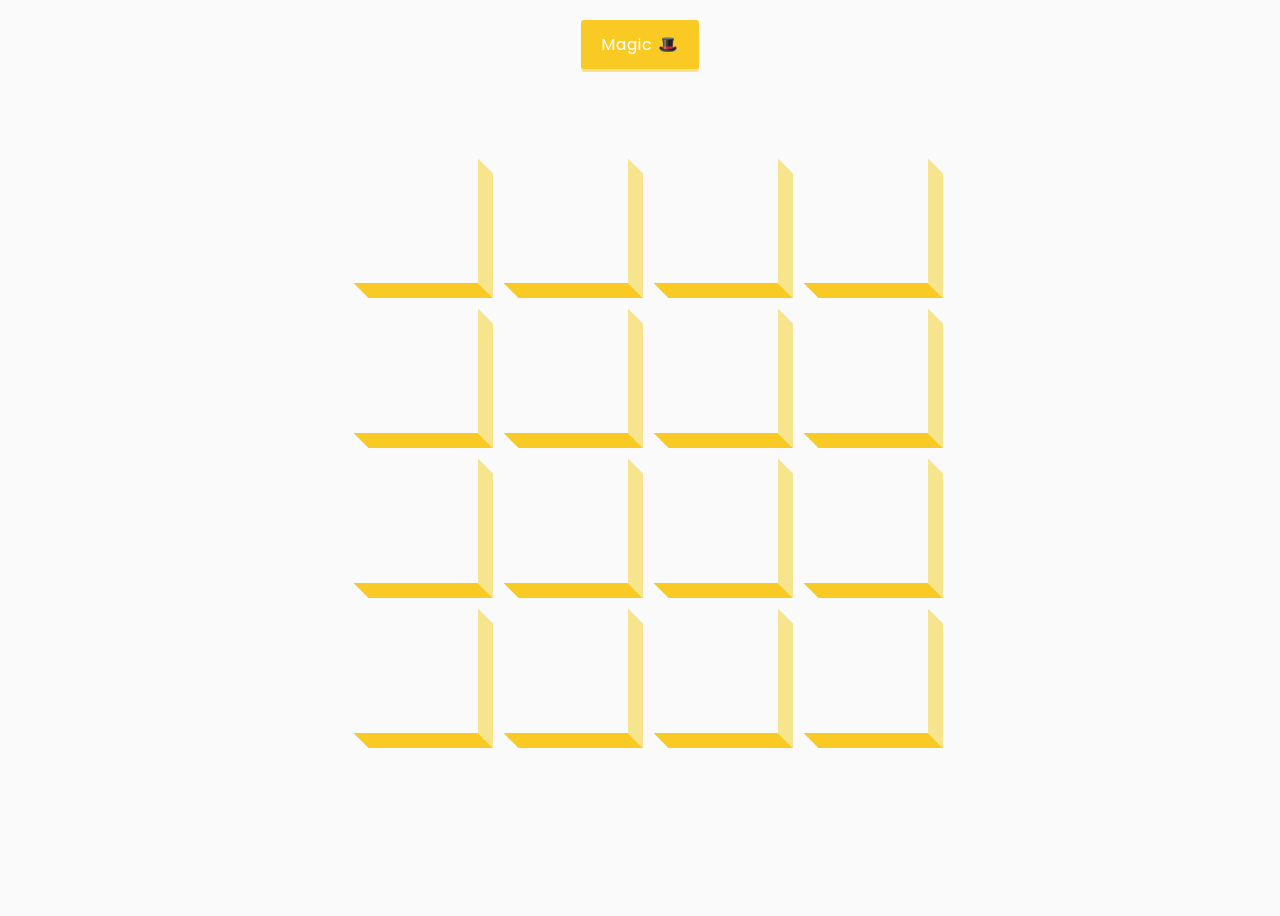
<file: 3D Boxes Background/index.html>
<!DOCTYPE html>
<html lang="en">
  <head>
    <meta charset="UTF-8" />
    <meta name="viewport" content="width=device-width, initial-scale=1.0" />
    <link
      rel="stylesheet"
      href="https://cdnjs.cloudflare.com/ajax/libs/font-awesome/5.14.0/css/all.min.css"
      integrity="sha512-1PKOgIY59xJ8Co8+NE6FZ+LOAZKjy+KY8iq0G4B3CyeY6wYHN3yt9PW0XpSriVlkMXe40PTKnXrLnZ9+fkDaog=="
      crossorigin="anonymous"
    />
    <link rel="stylesheet" href="style.css" />
    <title>3D Boxes Background</title>
  </head>
  <body>
    <button id="btn" class="magic">Magic 🎩</button>
    <div id="boxes" class="boxes big"></div>
    <script src="script.js"></script>
  </body>
</html>
</file>
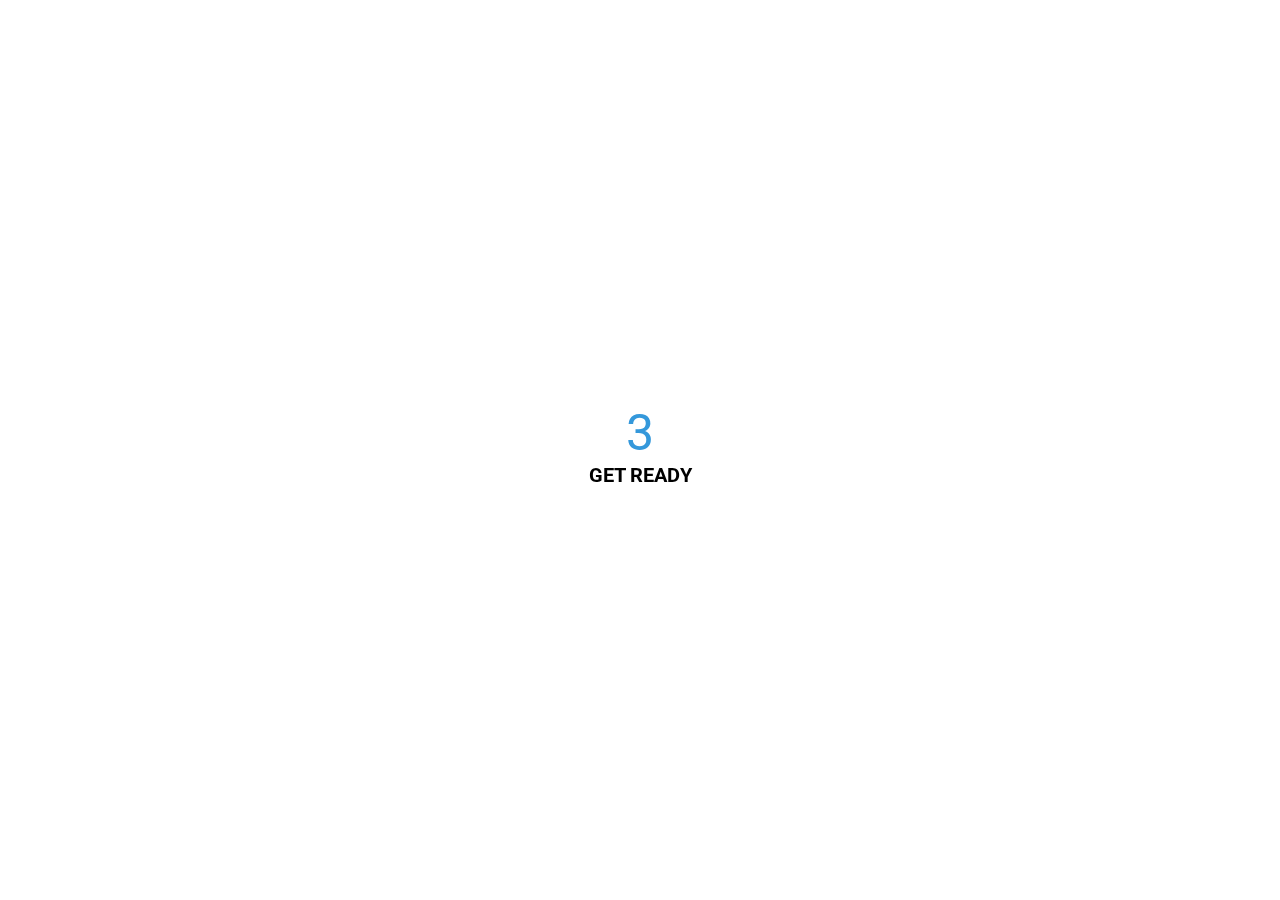
<file: Animated Countdown/index.html>
<!DOCTYPE html>
<html lang="en">
  <head>
    <meta charset="UTF-8" />
    <meta name="viewport" content="width=device-width, initial-scale=1.0" />
    <link rel="stylesheet" href="style.css" />
    <title>Animated Countdown</title>
  </head>
  <body>
    <div class="counter">
      <div class="nums">
        <span class="in">3</span>
        <span>2</span>
        <span>1</span>
        <span>0</span>
      </div>
      <h4>Get Ready</h4>
    </div>

    <div class="final">
      <h1>GO</h1>
      <button id="replay">
        <span>Replay</span>
      </button>
    </div>
    <script src="script.js"></script>
  </body>
</html>
</file>
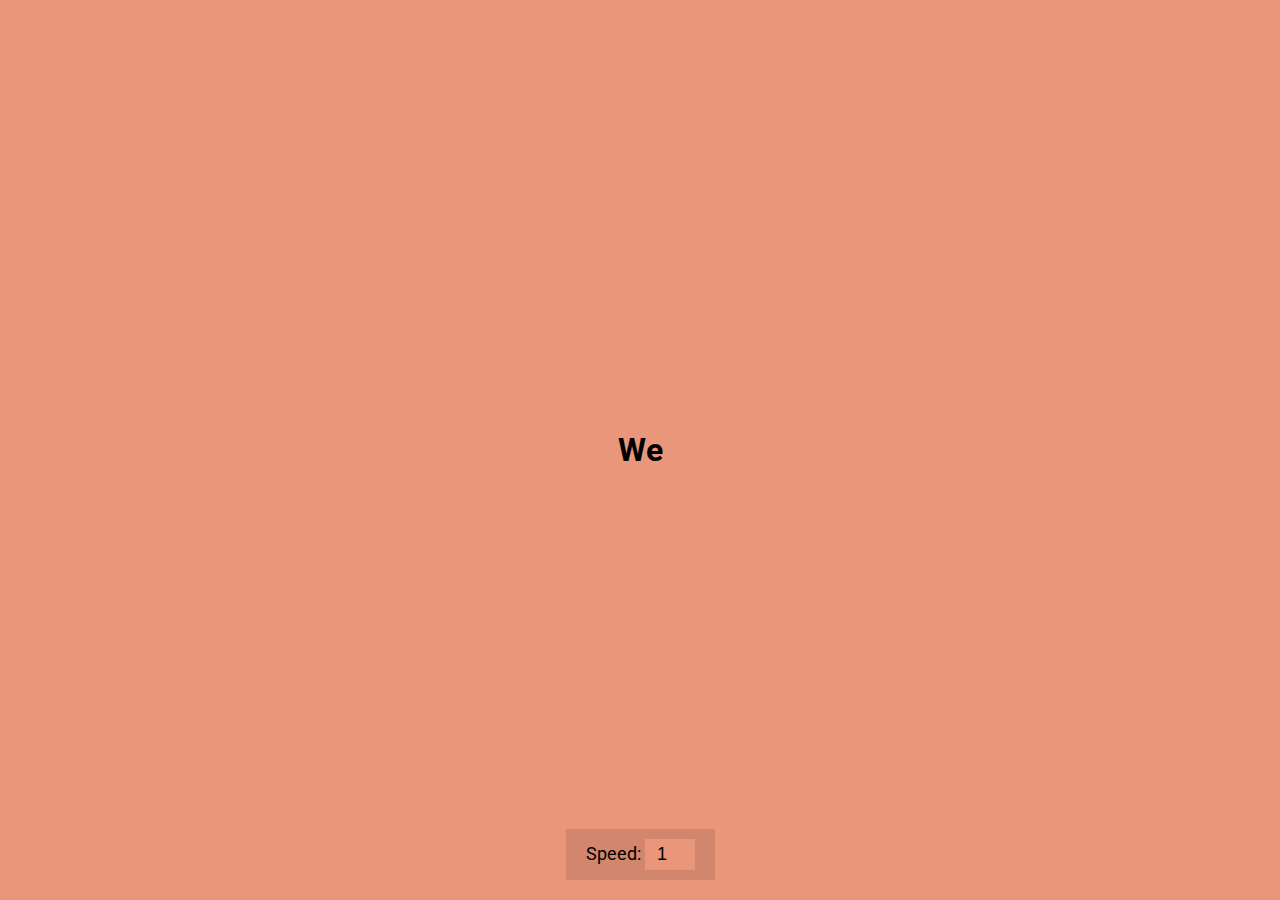
<file: Auto Text Effect/index.html>
<!DOCTYPE html>
<html lang="en">
  <head>
    <meta charset="UTF-8" />
    <meta name="viewport" content="width=device-width, initial-scale=1.0" />
    <link rel="stylesheet" href="style.css" />
    <title>Auto Text Effect</title>
  </head>
  <body>
    <h1 id="text">Starting...</h1>

    <div>
      <label for="speed">Speed:</label>
      <input type="number" name="speed" id="speed" value="1" min="1" max="10" step="1">
    </div>

    <script src="script.js"></script>
  </body>
</html>
</file>
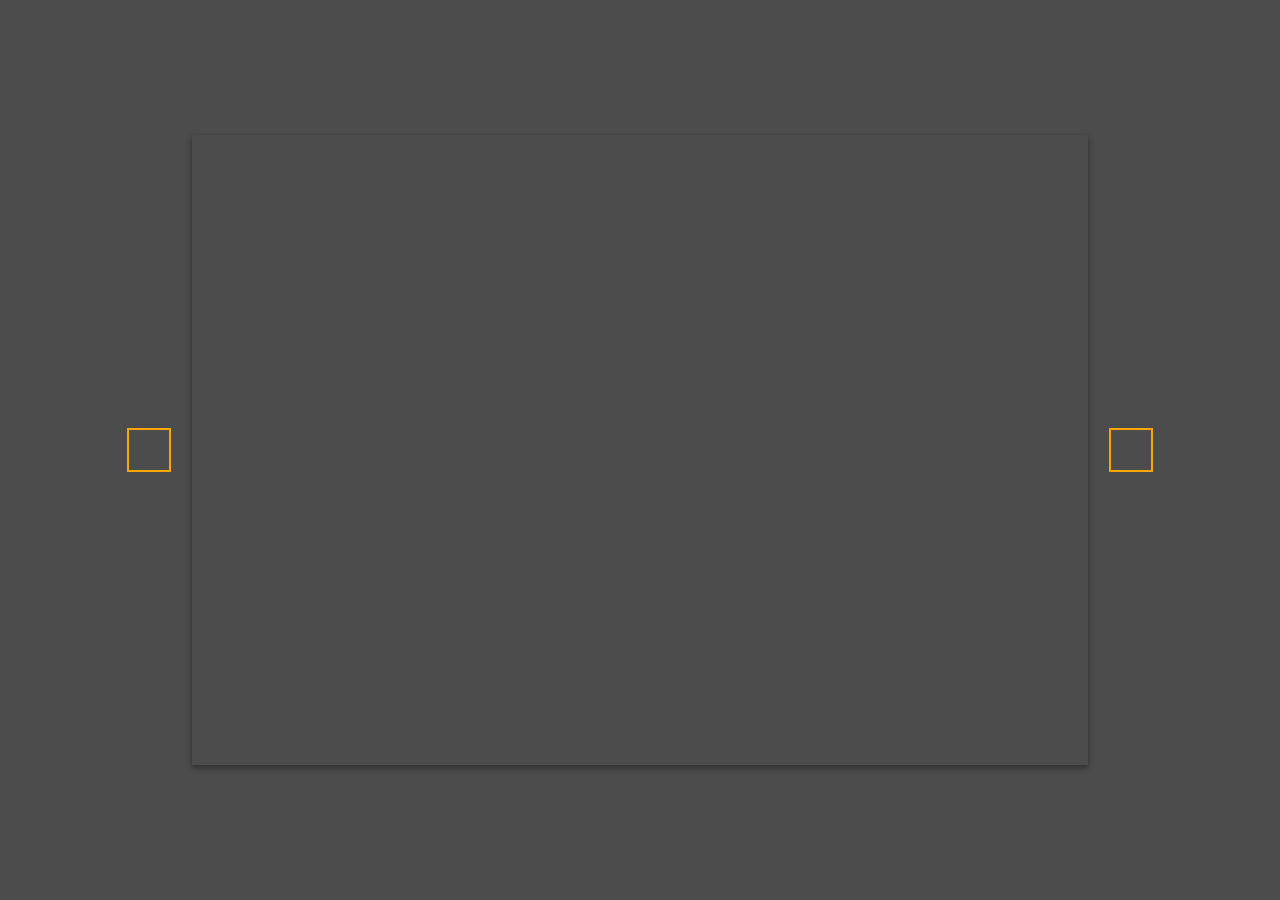
<file: Background Slider/index.html>
<!DOCTYPE html>
<html lang="en">
  <head>
    <meta charset="UTF-8" />
    <meta name="viewport" content="width=device-width, initial-scale=1.0" />
    <link
      rel="stylesheet"
      href="https://cdnjs.cloudflare.com/ajax/libs/font-awesome/5.14.0/css/all.min.css"
      integrity="sha512-1PKOgIY59xJ8Co8+NE6FZ+LOAZKjy+KY8iq0G4B3CyeY6wYHN3yt9PW0XpSriVlkMXe40PTKnXrLnZ9+fkDaog=="
      crossorigin="anonymous"
    />
    <link rel="stylesheet" href="style.css" />
    <title>Background Slider</title>
  </head>
  <body>
    <div class="slider-container">
      <div
        class="slide active"
        style="
          background-image: url('https://images.unsplash.com/photo-1549880338-65ddcdfd017b?ixlib=rb-1.2.1&ixid=eyJhcHBfaWQiOjEyMDd9&auto=format&fit=crop&w=2100&q=80');
        "
      ></div>
      <div
        class="slide"
        style="
          background-image: url('https://images.unsplash.com/photo-1511593358241-7eea1f3c84e5?ixlib=rb-1.2.1&ixid=eyJhcHBfaWQiOjEyMDd9&auto=format&fit=crop&w=1934&q=80');
        "
      ></div>

      <div
        class="slide"
        style="
          background-image: url('https://images.unsplash.com/photo-1495467033336-2effd8753d51?ixlib=rb-1.2.1&ixid=eyJhcHBfaWQiOjEyMDd9&auto=format&fit=crop&w=2100&q=80');
        "
      ></div>

      <div
        class="slide"
        style="
          background-image: url('https://images.unsplash.com/photo-1522735338363-cc7313be0ae0?ixlib=rb-1.2.1&ixid=eyJhcHBfaWQiOjEyMDd9&auto=format&fit=crop&w=2689&q=80');
        "
      ></div>

      <div
        class="slide"
        style="
          background-image: url('https://images.unsplash.com/photo-1559087867-ce4c91325525?ixlib=rb-1.2.1&ixid=eyJhcHBfaWQiOjEyMDd9&auto=format&fit=crop&w=2100&q=80');
        "
      ></div>

      <button class="arrow left-arrow" id="left">
        <i class="fas fa-arrow-left"></i>
      </button>

      <button class="arrow right-arrow" id="right">
        <i class="fas fa-arrow-right"></i>
      </button>
    </div>
    <script src="script.js"></script>
  </body>
</html>
</file>
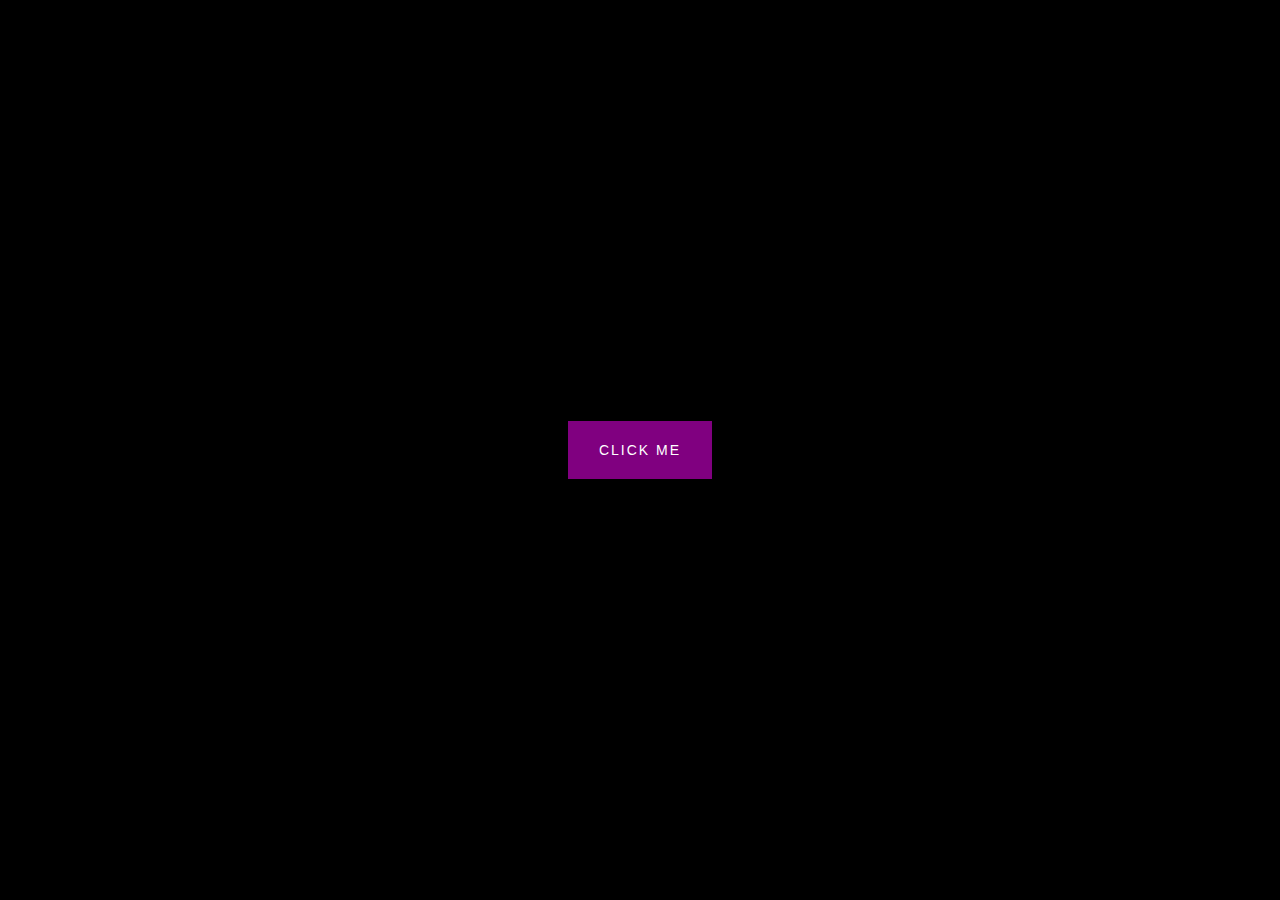
<file: Button Ripple Effect/index.html>
<!DOCTYPE html>
<html lang="en">
  <head>
    <meta charset="UTF-8" />
    <meta name="viewport" content="width=device-width, initial-scale=1.0" />
    <link rel="stylesheet" href="style.css" />
    <title>Button Ripple Effect</title>
  </head>
  <body>
    <button class="ripple">Click Me</button>
    <script src="script.js"></script>
  </body>
</html>
</file>
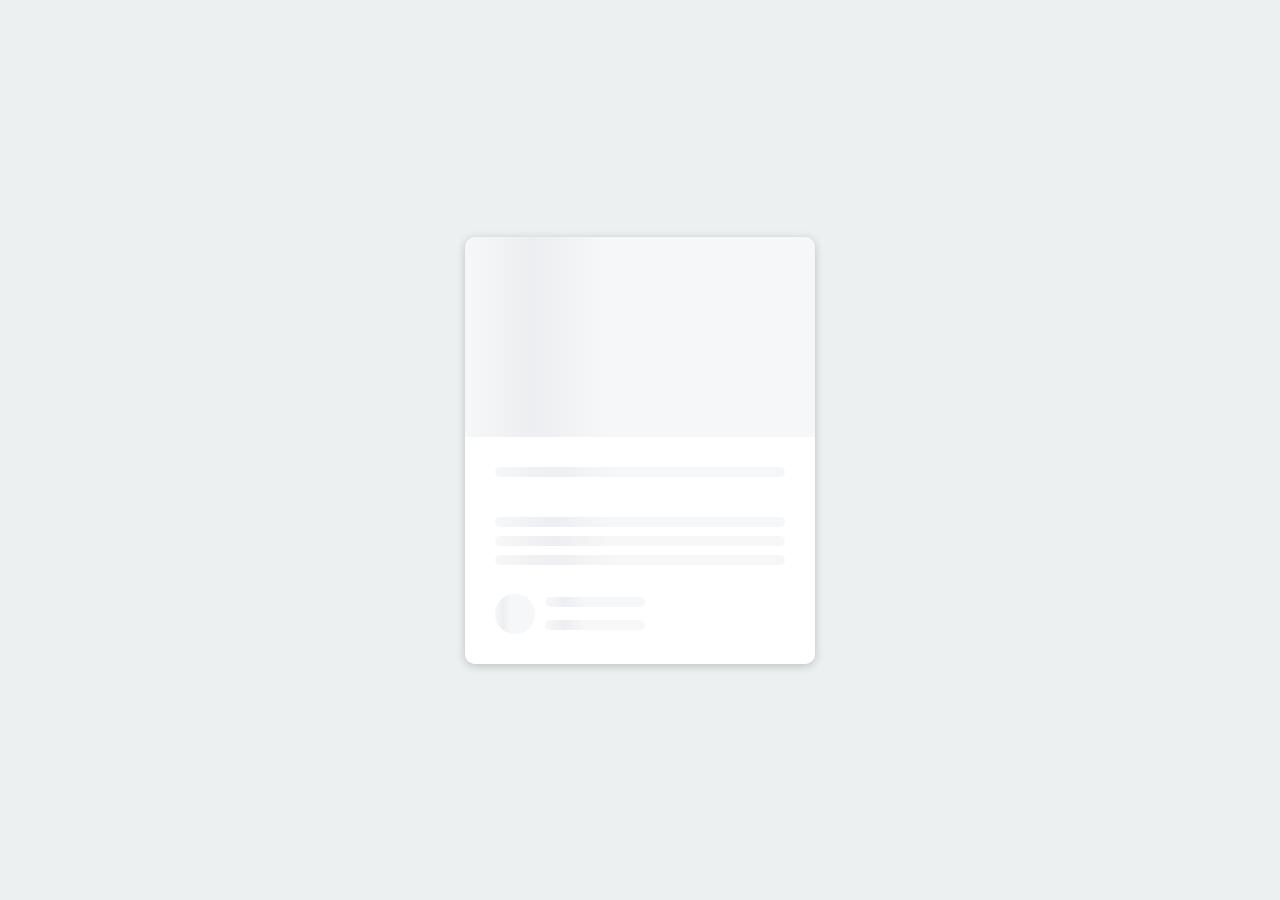
<file: Content Placeholder/index.html>
<!DOCTYPE html>
<html lang="en">
  <head>
    <meta charset="UTF-8" />
    <meta name="viewport" content="width=device-width, initial-scale=1.0" />
    <link rel="stylesheet" href="style.css" />
    <title>Content Placeholder</title>
  </head>
  <body>
    <div class="card">
      <div class="card-header animated-bg" id="header">&nbsp;</div>

      <div class="card-content">
        <h3 class="card-title animated-bg animated-bg-text" id="title">
          &nbsp;
        </h3>
        <p class="card-excerpt" id="excerpt">
          &nbsp;
          <span class="animated-bg animated-bg-text">&nbsp;</span>
          <span class="animated-bg animated-bg-text">&nbsp;</span>
          <span class="animated-bg animated-bg-text">&nbsp;</span>
        </p>
        <div class="author">
          <div class="profile-img animated-bg" id="profile_img">&nbsp;</div>
          <div class="author-info">
            <strong class="animated-bg animated-bg-text" id="name"
              >&nbsp;</strong
            >
            <small class="animated-bg animated-bg-text" id="date">&nbsp;</small>
          </div>
        </div>
      </div>
    </div>

    <script src="script.js"></script>
  </body>
</html>
</file>
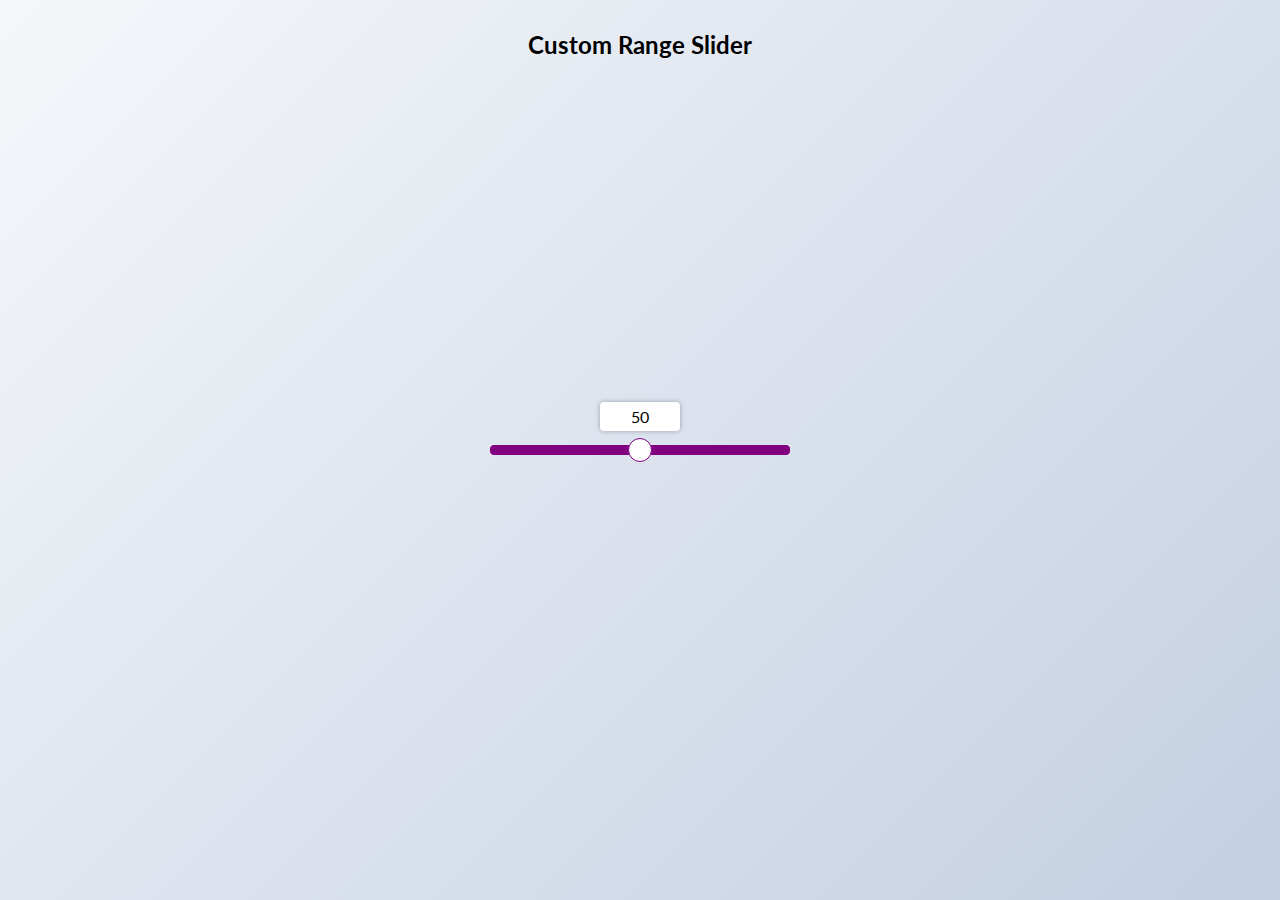
<file: Custom Range Slider/index.html>
<!DOCTYPE html>
<html lang="en">
  <head>
    <meta charset="UTF-8" />
    <meta name="viewport" content="width=device-width, initial-scale=1.0" />
    <link rel="stylesheet" href="style.css" />
    <title>Custom Range Slider</title>
  </head>
  <body>
    <h2>Custom Range Slider</h2>
    <div class="range-container">
      <input type="range" id="range" min="0" max="100">
      <label for="range">50</label>
    </div>

    <script src="script.js"></script>
  </body>
</html>
</file>
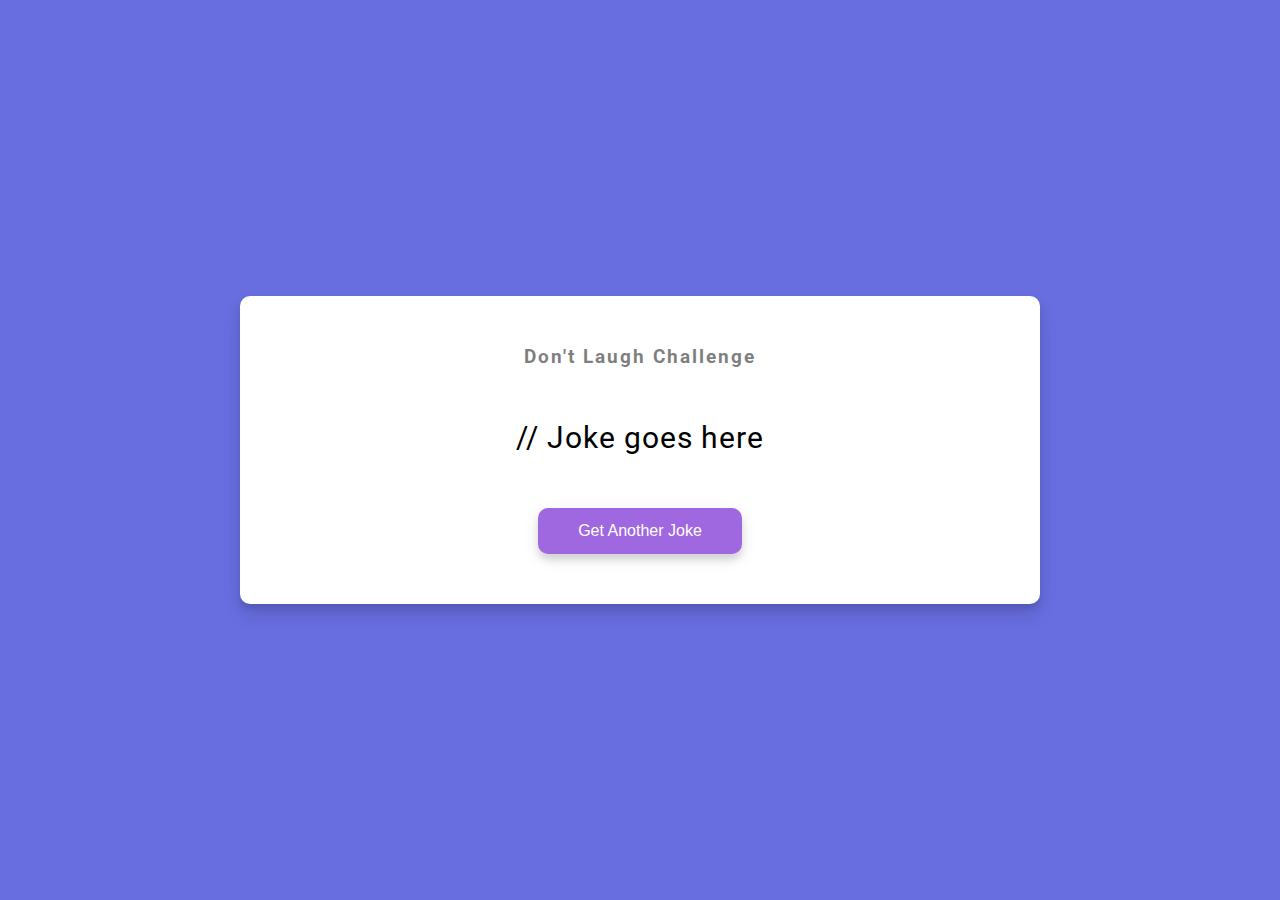
<file: Dad Joker/index.html>
<!DOCTYPE html>
<html lang="en">
  <head>
    <meta charset="UTF-8" />
    <meta name="viewport" content="width=device-width, initial-scale=1.0" />
    <link rel="stylesheet" href="style.css" />
    <title>Dad Jokes</title>
  </head>
  <body>
    <div class="container">
      <h3>Don't Laugh Challenge</h3>
      <div id="joke" class="joke">// Joke goes here</div>
      <button id="jokeBtn" class="btn">Get Another Joke</button>
    </div>
    <script src="script.js"></script>
  </body>
</html>
</file>
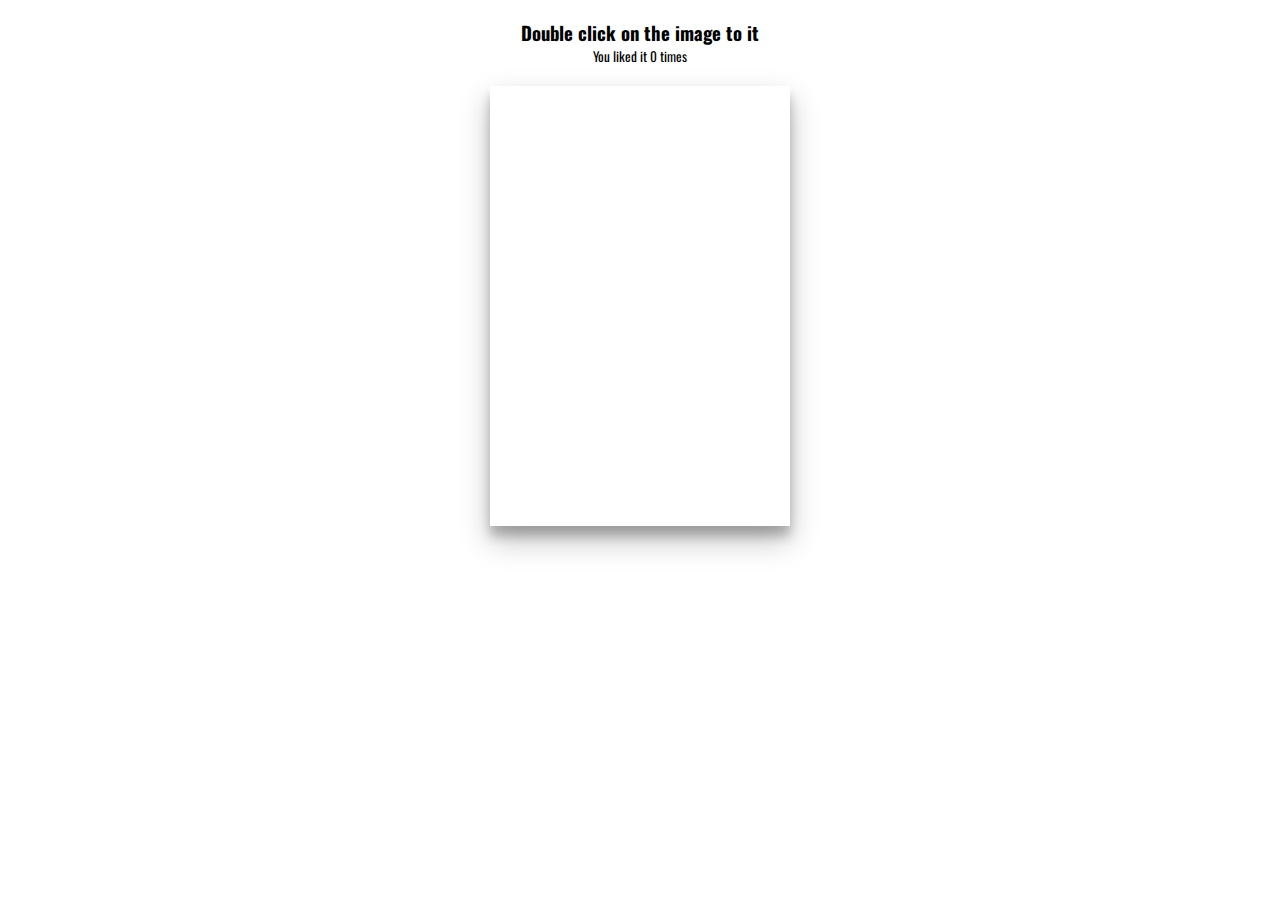
<file: Double Click Heart/index.html>
<!DOCTYPE html>
<html lang="en">
  <head>
    <meta charset="UTF-8" />
    <meta name="viewport" content="width=device-width, initial-scale=1.0" />
    <link rel="stylesheet" href="https://cdnjs.cloudflare.com/ajax/libs/font-awesome/5.14.0/css/all.min.css" integrity="sha512-1PKOgIY59xJ8Co8+NE6FZ+LOAZKjy+KY8iq0G4B3CyeY6wYHN3yt9PW0XpSriVlkMXe40PTKnXrLnZ9+fkDaog==" crossorigin="anonymous" />
    <link rel="stylesheet" href="style.css" />
    <title>Double Click Heart</title>
  </head>
  <body>
    <h3>Double click on the image to <i class="fas fa-heart"></i> it</h3>
    <small>You liked it <span id="times">0</span> times</small>

    <div class="loveMe"></div>

    <script src="script.js"></script>
  </body>
</html>
</file>
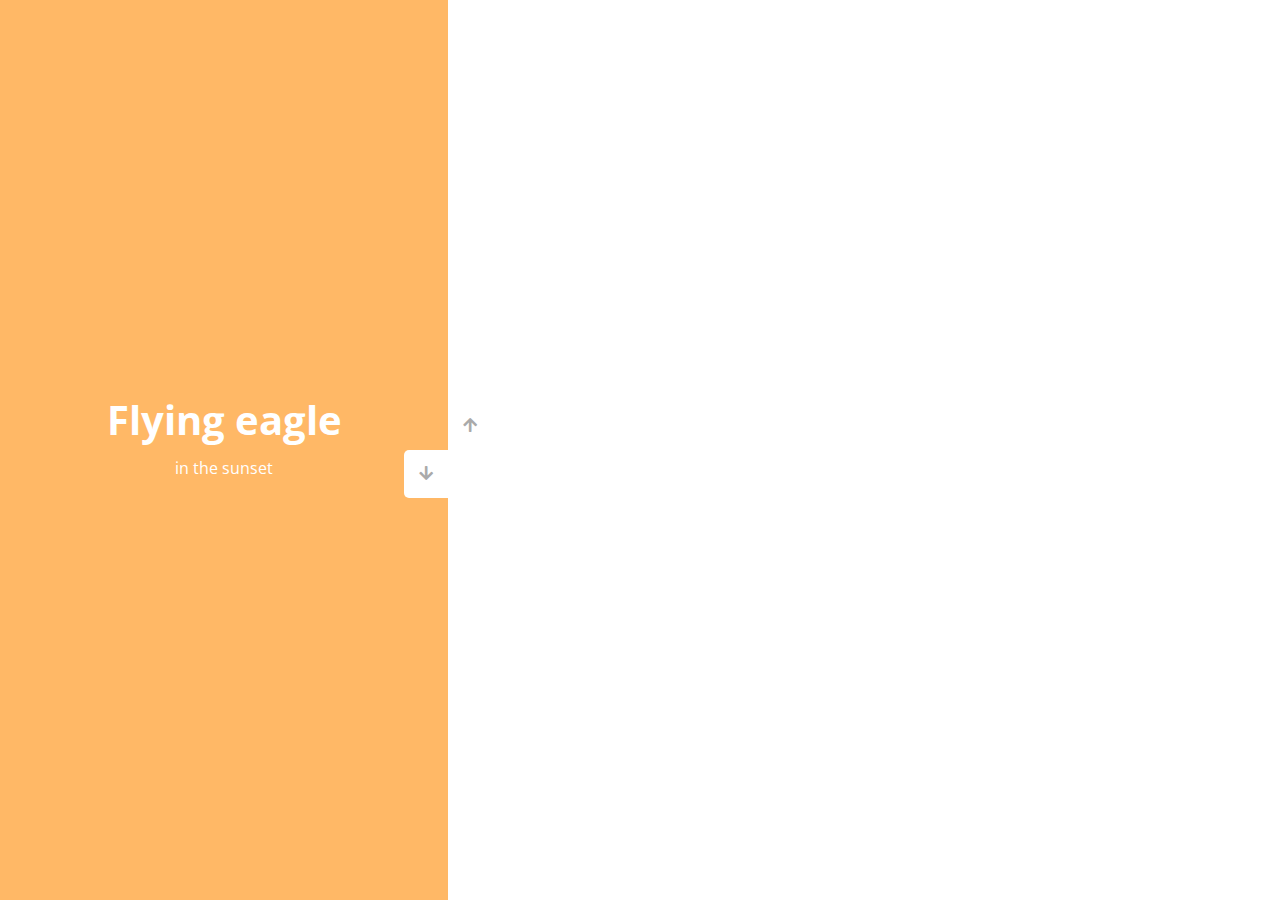
<file: Double Vertical Slider/index.html>
<!DOCTYPE html>
<html lang="en">
  <head>
    <meta charset="UTF-8" />
    <meta name="viewport" content="width=device-width, initial-scale=1.0" />
    <link rel="stylesheet" href="https://cdnjs.cloudflare.com/ajax/libs/font-awesome/5.15.1/css/all.min.css" />
    <link rel="stylesheet" href="style.css" />
    <title>Vertical Slider</title>
  </head>
  <body>
    <div class="slider-container">
      <div class="left-slide">
        <div style="background-color: #FD3555">
          <h1>Nature flower</h1>
          <p>all in pink</p>
        </div>
        <div style="background-color: #2A86BA">
          <h1>Bluuue Sky</h1>
          <p>with it's mountains</p>
        </div>
        <div style="background-color: #252E33">
          <h1>Lonely castle</h1>
          <p>in the wilderness</p>
        </div>
        <div style="background-color: #FFB866">
          <h1>Flying eagle</h1>
          <p>in the sunset</p>
        </div>
      </div>
      <div class="right-slide">
        <div style="background-image: url('https://images.unsplash.com/photo-1508768787810-6adc1f613514?ixlib=rb-0.3.5&ixid=eyJhcHBfaWQiOjEyMDd9&s=e27f6661df21ed17ab5355b28af8df4e&auto=format&fit=crop&w=1350&q=80')"></div>
        <div style="background-image: url('https://images.unsplash.com/photo-1519981593452-666cf05569a9?ixlib=rb-0.3.5&ixid=eyJhcHBfaWQiOjEyMDd9&s=90ed8055f06493290dad8da9584a13f7&auto=format&fit=crop&w=715&q=80')"></div>
        <div style="background-image: url('https://images.unsplash.com/photo-1486899430790-61dbf6f6d98b?ixlib=rb-0.3.5&ixid=eyJhcHBfaWQiOjEyMDd9&s=8ecdee5d1b3ed78ff16053b0227874a2&auto=format&fit=crop&w=1002&q=80')"></div>
        <div style="background-image: url('https://images.unsplash.com/photo-1510942201312-84e7962f6dbb?ixlib=rb-0.3.5&ixid=eyJhcHBfaWQiOjEyMDd9&s=da4ca7a78004349f1b63f257e50e4360&auto=format&fit=crop&w=1050&q=80')"></div>
      </div>
      <div class="action-buttons">
        <button class="down-button">
          <i class="fas fa-arrow-down"></i>
        </button>
        <button class="up-button">
          <i class="fas fa-arrow-up"></i>
        </button>
      </div>
    </div>

    <script src="script.js"></script>
  </body>
</html>
</file>
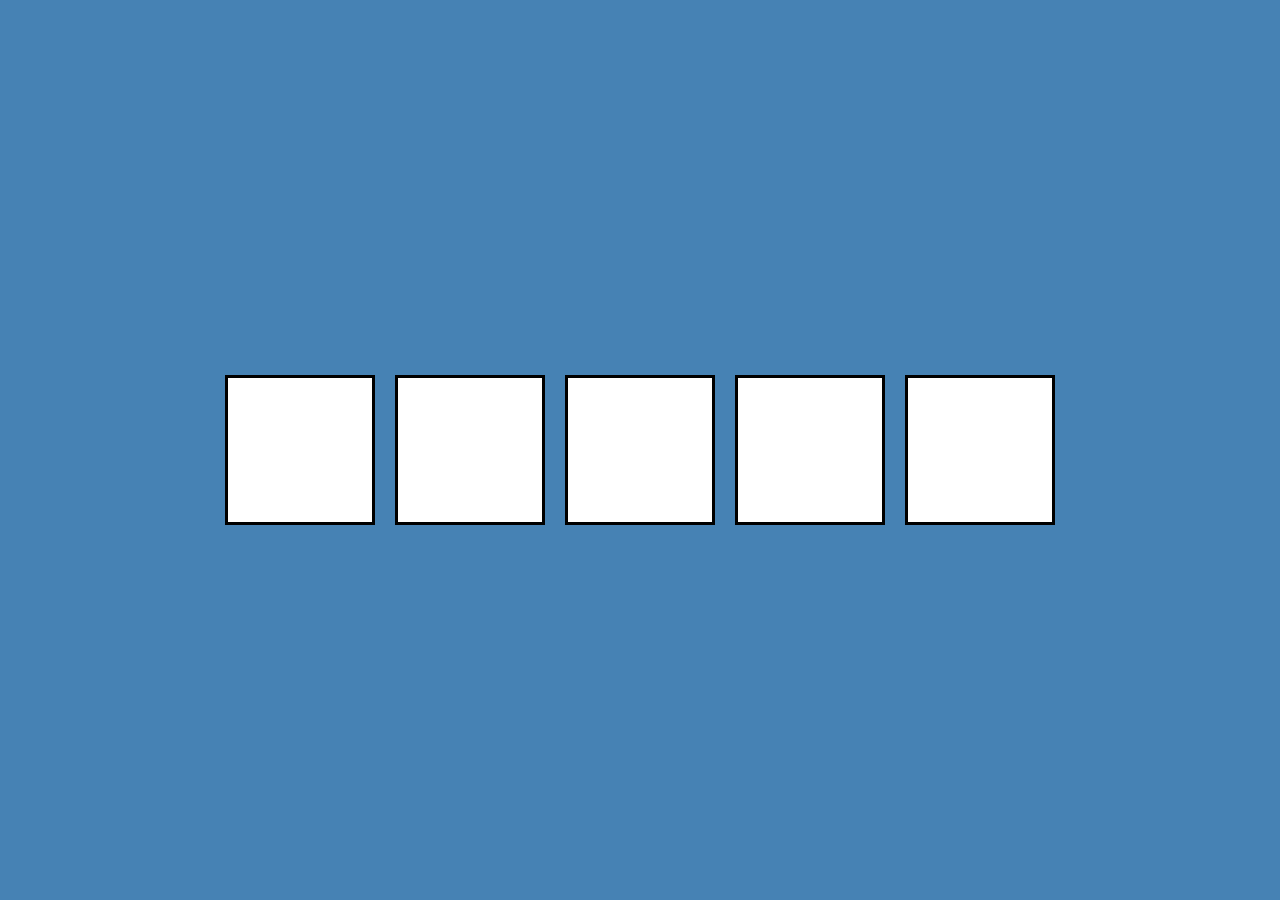
<file: Drag N Drop/index.html>
<!DOCTYPE html>
<html lang="en">
  <head>
    <meta charset="UTF-8" />
    <meta name="viewport" content="width=device-width, initial-scale=1.0" />
    <link rel="stylesheet" href="style.css" />
    <title>Drag N Drop</title>
  </head>
  <body>
    <div class="empty">
      <div class="fill" draggable="true"></div>
    </div>
    <div class="empty"></div>
    <div class="empty"></div>
    <div class="empty"></div>
    <div class="empty"></div>

    <script src="script.js"></script>
  </body>
</html>
</file>
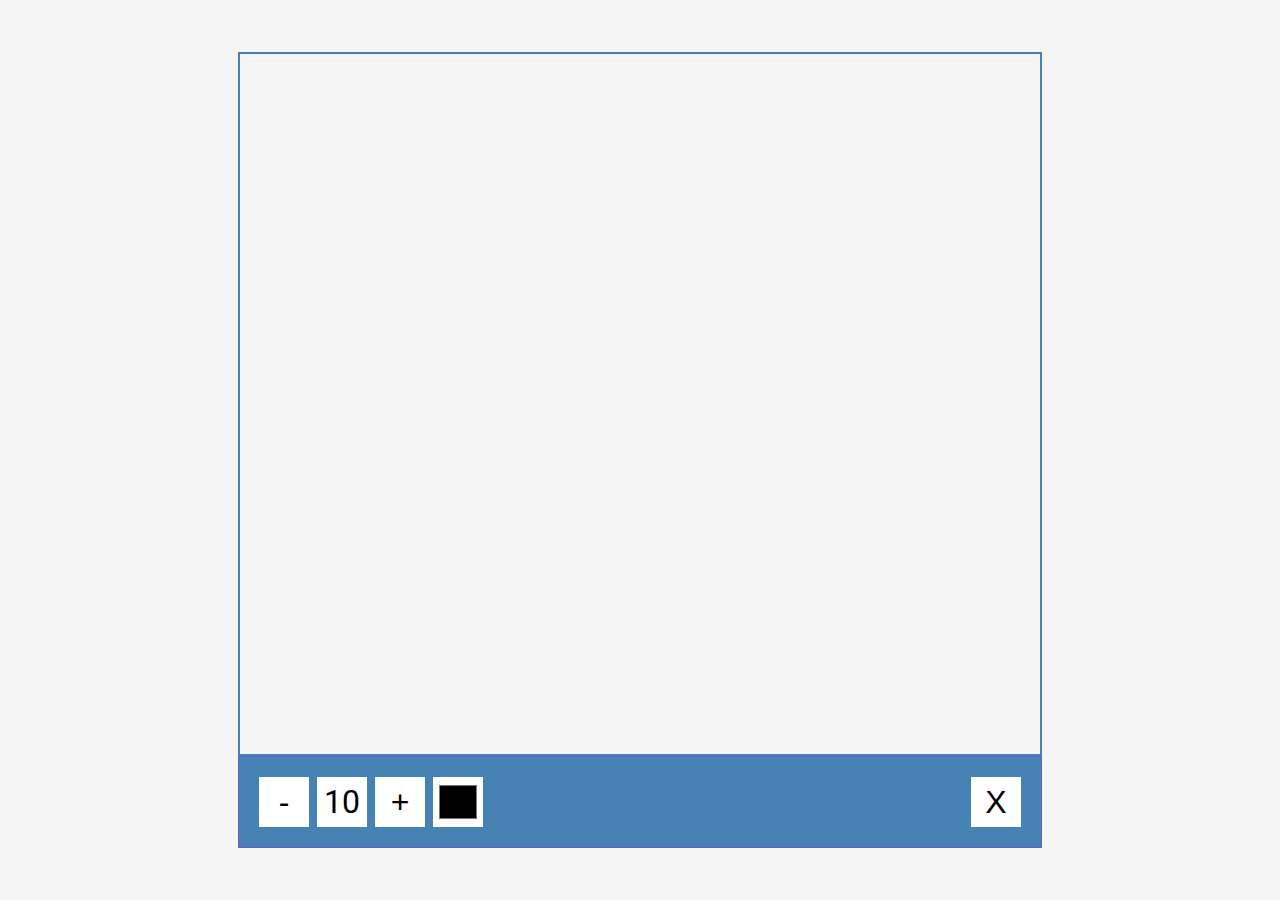
<file: Drawing App/index.html>
<!DOCTYPE html>
<html lang="en">
  <head>
    <meta charset="UTF-8" />
    <meta name="viewport" content="width=device-width, initial-scale=1.0" />
    <link rel="stylesheet" href="style.css" />
    <title>Drawing App</title>
  </head>
  <body>
    <canvas id="canvas" width="800" height="700"></canvas>
    <div class="toolbox">
      <button id="decrease">-</button>
      <span id="size">10</span>
      <button id="increase">+</button>
      <input type="color" id="color">
      <button id="clear">X</button>
    </div>

    <script src="script.js"></script>
  </body>
</html>
</file>
<file: 3D Boxes Background/style.css>
@import url('https://fonts.googleapis.com/css2?family=Roboto:wght@400;700&display=swap');
@import url('https://fonts.googleapis.com/css2?family=Poppins&display=swap');

* {
  box-sizing: border-box;
}

body {
  background-color: #fafafa;
  font-family: 'Roboto', sans-serif;
  display: flex;
  flex-direction: column;
  align-items: center;
  justify-content: center;
  height: 100vh;
  overflow: hidden;
}

.magic {
  background-color: #f9ca24;
  color: #fff;
  font-family: 'Poppins', sans-serif;
  border: 0;
  border-radius: 3px;
  font-size: 16px;
  padding: 12px 20px;
  cursor: pointer;
  position: fixed;
  top: 20px;
  letter-spacing: 1px;
  box-shadow: 0 3px rgba(249, 202, 36, 0.5);
  z-index: 100;
}

.magic:focus {
  outline: none;
}

.magic:active {
  box-shadow: none;
  transform: translateY(2px);
}

.boxes {
  display: flex;
  flex-wrap: wrap;
  justify-content: space-around;
  height: 500px;
  width: 500px;
  position: relative;
  transition: 0.4s ease;
}

.boxes.big {
  width: 600px;
  height: 600px;
}

.boxes.big .box {
  transform: rotateZ(360deg);
}

.box {
  background-image: url('https://media.giphy.com/media/EZqwsBSPlvSda/giphy.gif');
  background-repeat: no-repeat;
  background-size: 500px 500px;
  position: relative;
  height: 125px;
  width: 125px;
  transition: 0.4s ease;
}

.box::after {
  content: '';
  background-color: #f6e58d;
  position: absolute;
  top: 8px;
  right: -15px;
  height: 100%;
  width: 15px;
  transform: skewY(45deg);
}

.box::before {
  content: '';
  background-color: #f9ca24;
  position: absolute;
  bottom: -15px;
  left: 8px;
  height: 15px;
  width: 100%;
  transform: skewX(45deg);
}
</file>
<file: Animated Countdown/style.css>
@import url('https://fonts.googleapis.com/css2?family=Roboto:wght@400;700&display=swap');

* {
  box-sizing: border-box;
}

body {
  font-family: 'Roboto', sans-serif;
  margin: 0;
  height: 100vh;
  overflow: hidden;
}

h4 {
  font-size: 20px;
  margin: 5px;
  text-transform: uppercase;
}

.counter {
  position: fixed;
  top: 50%;
  left: 50%;
  transform: translate(-50%, -50%);
  text-align: center;
}

.counter.hide {
  transform: translate(-50%, -50%) scale(0);
  animation: hide 0.2s ease-out;
}

@keyframes hide {
  0% {
    transform: translate(-50%, -50%) scale(1);
  }

  100% {
    transform: translate(-50%, -50%) scale(0);
  }
}

.final {
  position: fixed;
  top: 50%;
  left: 50%;
  transform: translate(-50%, -50%) scale(0);
  text-align: center;
}

.final.show {
  transform: translate(-50%, -50%) scale(1);
  animation: show 0.2s ease-out;
}

@keyframes show {
  0% {
    transform: translate(-50%, -50%) scale(0);
  }

  30% {
    transform: translate(-50%, -50%) scale(1.4);
  }

  100% {
    transform: translate(-50%, -50%) scale(1);
  }
}

.nums {
  color: #3498db;
  font-size: 50px;
  position: relative;
  overflow: hidden;
  width: 250px;
  height: 50px;
}

.nums span {
  position: absolute;
  top: 50%;
  left: 50%;
  transform: translate(-50%, -50%) rotate(120deg);
  transform-origin: bottom center;
}

.nums span.in {
  transform: translate(-50%, -50%) rotate(0deg);
  animation: goIn 0.5s ease-in-out;
}

.nums span.out {
  animation: goOut 0.5s ease-in-out;
}

@keyframes goIn {
  0% {
    transform: translate(-50%, -50%) rotate(120deg);
  }

  30% {
    transform: translate(-50%, -50%) rotate(-20deg);
  }

  60% {
    transform: translate(-50%, -50%) rotate(10deg);
  }

  100% {
    transform: translate(-50%, -50%) rotate(0deg);
  }
}

@keyframes goOut {
  0% {
    transform: translate(-50%, -50%) rotate(0deg);
  }

  60% {
    transform: translate(-50%, -50%) rotate(20deg);
  }

  100% {
    transform: translate(-50%, -50%) rotate(-120deg);
  }
}

#replay{
  background-color: #3498db;
  border-radius: 3px;
  border: none;
  color: aliceblue;
  padding: 5px;
  text-align: center;
  display: inline-block;
  cursor: pointer;
  transition: all 0.3s;
}

#replay span{
  cursor: pointer;
  display: inline-block;
  position: relative;
  transition: 0.3s;
}

#replay span:after{
  content: '\00bb';
  position: absolute;
  opacity: 0;
  top: 0;
  right: -20px;
  transition: 0.5s;
}

#replay:hover span{
  padding-right: 25px;
}

#replay:hover span:after{
  opacity: 1;
  right: 0;
}
</file>
<file: Auto Text Effect/style.css>
@import url('https://fonts.googleapis.com/css2?family=Roboto:wght@400;700&display=swap');

* {
  box-sizing: border-box;
}

body {
  background-color: darksalmon;
  font-family: 'Roboto', sans-serif;
  display: flex;
  flex-direction: column;
  align-items: center;
  justify-content: center;
  height: 100vh;
  overflow: hidden;
  margin: 0;
}

div {
  position: absolute;
  bottom: 20px;
  background: rgba(0, 0, 0, 0.1);
  padding: 10px 20px;
  font-size: 18px;
}

input {
  width: 50px;
  padding: 5px;
  font-size: 18px;
  background-color: darksalmon;
  border: none;
  text-align: center;
}

input:focus {
  outline: none;
}
</file>
<file: Background Slider/style.css>
@import url('https://fonts.googleapis.com/css2?family=Roboto:wght@400;700&display=swap');

* {
  box-sizing: border-box;
}

body {
  font-family: 'Roboto', sans-serif;
  display: flex;
  flex-direction: column;
  align-items: center;
  justify-content: center;
  height: 100vh;
  overflow: hidden;
  margin: 0;
  background-position: center center;
  background-size: cover;
  transition: 0.4s;
}

body::before {
  content: '';
  position: absolute;
  top: 0;
  left: 0;
  width: 100%;
  height: 100vh;
  background-color: rgba(0, 0, 0, 0.7);
  z-index: -1;
}

.slider-container {
  box-shadow: 0 3px 6px rgba(0, 0, 0, 0.16), 0 3px 6px rgba(0, 0, 0, 0.23);
  height: 70vh;
  width: 70vw;
  position: relative;
  overflow: hidden;
}

.slide {
  opacity: 0;
  height: 100vh;
  width: 100vw;
  background-position: center center;
  background-size: cover;
  position: absolute;
  top: -15vh;
  left: -15vw;
  transition: 0.4s ease;
  z-index: 1;
}

.slide.active {
  opacity: 1;
}

.arrow {
  position: fixed;
  background-color: transparent;
  color: #fff;
  padding: 20px;
  font-size: 30px;
  border: 2px solid orange;
  top: 50%;
  transform: translateY(-50%);
  cursor: pointer;
}

.arrow:focus {
  outline: 0;
}

.left-arrow {
  left: calc(15vw - 65px);
}

.right-arrow {
  right: calc(15vw - 65px);
}
</file>
<file: Button Ripple Effect/style.css>
@import url('https://fonts.googleapis.com/css2?family=Roboto:wght@400;700&display=swap');

* {
  box-sizing: border-box;
}

body {
  background-color: #000;
  font-family: 'Roboto', sans-serif;
  display: flex;
  flex-direction: column;
  align-items: center;
  justify-content: center;
  height: 100vh;
  overflow: hidden;
  margin: 0;
}

button {
  background-color: purple;
  color: #fff;
  border: 1px purple solid;
  font-size: 14px;
  text-transform: uppercase;
  letter-spacing: 2px;
  padding: 20px 30px;
  overflow: hidden;
  margin: 10px 0;
  position: relative;
}

button:focus {
  outline: none;
}

button .circle {
  position: absolute;
  background-color: #fff;
  width: 100px;
  height: 100px;
  border-radius: 50%;
  transform: translate(-50%, -50%) scale(0);
  animation: scale 0.5s ease-out;
}

@keyframes scale {
  to {
    transform: translate(-50%, -50%) scale(3);
    opacity: 0;
  }
}
</file>
<file: Content Placeholder/style.css>
@import url('https://fonts.googleapis.com/css2?family=Roboto:wght@400;700&display=swap');

* {
  box-sizing: border-box;
}

body {
  background-color: #ecf0f1;
  font-family: 'Roboto', sans-serif;
  display: flex;
  align-items: center;
  justify-content: center;
  height: 100vh;
  overflow: hidden;
  margin: 0;
}

img {
  max-width: 100%;
}

.card {
  box-shadow: 0 2px 10px rgba(0, 0, 0, 0.2);
  border-radius: 10px;
  overflow: hidden;
  width: 350px;
}

.card-header {
  height: 200px;
}

.card-header img {
  object-fit: cover;
  height: 100%;
  width: 100%;
}

.card-content {
  background-color: #fff;
  padding: 30px;
}

.card-title {
  height: 20px;
  margin: 0;
}

.card-excerpt {
  color: #777;
  margin: 10px 0 20px;
}

.author {
  display: flex;
}

.profile-img {
  border-radius: 50%;
  overflow: hidden;
  height: 40px;
  width: 40px;
}

.author-info {
  display: flex;
  flex-direction: column;
  justify-content: space-around;
  margin-left: 10px;
  width: 100px;
}

.author-info small {
  color: #aaa;
  margin-top: 5px;
}

.animated-bg {
  background-image: linear-gradient(
    to right,
    #f6f7f8 0%,
    #edeef1 10%,
    #f6f7f8 20%,
    #f6f7f8 100%
  );
  background-size: 200% 100%;
  animation: bgPos 1s linear infinite;
}

.animated-bg-text {
  border-radius: 50px;
  display: inline-block;
  margin: 0;
  height: 10px;
  width: 100%;
}

@keyframes bgPos {
  0% {
    background-position: 50% 0;
  }

  100% {
    background-position: -150% 0;
  }
}
</file>
<file: Custom Range Slider/style.css>
@import url('https://fonts.googleapis.com/css?family=Lato&display=swap');

* {
  box-sizing: border-box;
}

body {
  background-image: linear-gradient(135deg, #f5f7fa 0%, #c3cfe2 100%);
  font-family: 'Lato', sans-serif;
  display: flex;
  flex-direction: column;
  align-items: center;
  justify-content: center;
  height: 100vh;
  overflow: hidden;
  margin: 0;
}

h2 {
  position: absolute;
  top: 10px;
}

.range-container {
  position: relative;
}

input[type='range'] {
  width: 300px;
  margin: 18px 0;
  -webkit-appearance: none;
}

input[type='range']:focus {
  outline: none;
}

input[type='range'] + label {
  background-color: #fff;
  position: absolute;
  top: -25px;
  left: 110px;
  width: 80px;
  padding: 5px 0;
  text-align: center;
  border-radius: 4px;
  box-shadow: 0 0 5px rgba(0, 0, 0, 0.3);
}

/* Chrome & Safari */
input[type='range']::-webkit-slider-runnable-track {
  background: purple;
  border-radius: 4px;
  width: 100%;
  height: 10px;
  cursor: pointer;
}

input[type='range']::-webkit-slider-thumb {
  -webkit-appearance: none;
  height: 24px;
  width: 24px;
  background: #fff;
  border-radius: 50%;
  border: 1px solid purple;
  margin-top: -7px;
  cursor: pointer;
}

/* Firefox */
input[type='range']::-moz-range-track {
  background: purple;
  border-radius: 4px;
  width: 100%;
  height: 13px;
  cursor: pointer;
}

input[type='range']::-moz-range-thumb {
  -webkit-appearance: none;
  height: 24px;
  width: 24px;
  background: #fff;
  border-radius: 50%;
  border: 1px solid purple;
  margin-top: -7px;
  cursor: pointer;
}

/* IE */
input[type='range']::-ms-track {
  background: purple;
  border-radius: 4px;
  width: 100%;
  height: 13px;
  cursor: pointer;
}

input[type='range']::-ms-thumb {
  -webkit-appearance: none;
  height: 24px;
  width: 24px;
  background: #fff;
  border-radius: 50%;
  border: 1px solid purple;
  margin-top: -7px;
  cursor: pointer;
}
</file>
<file: Dad Joker/style.css>
@import url('https://fonts.googleapis.com/css2?family=Roboto:wght@400;700&display=swap');

* {
  box-sizing: border-box;
}

body {
  background-color: #686de0;
  font-family: 'Roboto', sans-serif;
  display: flex;
  flex-direction: column;
  align-items: center;
  justify-content: center;
  height: 100vh;
  overflow: hidden;
  margin: 0;
  padding: 20px;
}

.container {
  background-color: #fff;
  border-radius: 10px;
  box-shadow: 0 10px 20px rgba(0, 0, 0, 0.1), 0 6px 6px rgba(0, 0, 0, 0.1);
  padding: 50px 20px;
  text-align: center;
  max-width: 100%;
  width: 800px;
}

h3 {
  margin: 0;
  opacity: 0.5;
  letter-spacing: 2px;
}

.joke {
  font-size: 30px;
  letter-spacing: 1px;
  line-height: 40px;
  margin: 50px auto;
  max-width: 600px;
}

.btn {
  background-color: #9f68e0;
  color: #fff;
  border: 0;
  border-radius: 10px;
  box-shadow: 0 5px 15px rgba(0, 0, 0, 0.1), 0 6px 6px rgba(0, 0, 0, 0.1);
  padding: 14px 40px;
  font-size: 16px;
  cursor: pointer;
}

.btn:active {
  transform: scale(0.98);
}

.btn:focus {
  outline: 0;
}
</file>
<file: Double Click Heart/style.css>
@import url('https://fonts.googleapis.com/css?family=Oswald');

* {
  box-sizing: border-box;
}

body {
  font-family: 'Oswald', sans-serif;
  text-align: center;
  overflow: hidden;
  margin: 0;
}

h3 {
  margin-bottom: 0;
  text-align: center;
}

small {
  display: block;
  margin-bottom: 20px;
  text-align: center;
}

.fa-heart {
  color: red;
}

.loveMe {
  height: 440px;
  width: 300px;
  background: url('https://images.unsplash.com/photo-1504215680853-026ed2a45def?ixlib=rb-1.2.1&ixid=eyJhcHBfaWQiOjEyMDd9&auto=format&fit=crop&w=334&q=80')
    no-repeat center center/cover;
  margin: auto;
  cursor: pointer;
  max-width: 100%;
  position: relative;
  box-shadow: 0 14px 28px rgba(0, 0, 0, 0.25), 0 10px 10px rgba(0, 0, 0, 0.22);
  overflow: hidden;
}

.loveMe .fa-heart {
  position: absolute;
  animation: grow 0.6s linear;
  transform: translate(-50%, -50%) scale(0);
}

@keyframes grow {
  to {
    transform: translate(-50%, -50%) scale(10);
    opacity: 0;
  }
}
</file>
<file: Double Vertical Slider/style.css>
@import url('https://fonts.googleapis.com/css?family=Open+Sans');

* {
  box-sizing: border-box;
  margin: 0;
  padding: 0;
}

body {
  font-family: 'Open Sans', sans-serif;
  height: 100vh;
}

.slider-container {
  position: relative;
  overflow: hidden;
  width: 100vw;
  height: 100vh;
}

.left-slide {
  height: 100%;
  width: 35%;
  position: absolute;
  top: 0;
  left: 0;
  transition: transform 0.5s ease-in-out;
}

.left-slide > div {
  height: 100%;
  width: 100%;
  display: flex;
  flex-direction: column;
  align-items: center;
  justify-content: center;
  color: #fff;
}

.left-slide h1 {
  font-size: 40px;
  margin-bottom: 10px;
  margin-top: -30px;
}

.right-slide {
  height: 100%;
  position: absolute;
  top: 0;
  left: 35%;
  width: 65%;
  transition: transform 0.5s ease-in-out;
}

.right-slide > div {
  background-repeat: no-repeat;
  background-size: cover;
  background-position: center center;
  height: 100%;
  width: 100%;
}

button {
  background-color: #fff;
  border: none;
  color: #aaa;
  cursor: pointer;
  font-size: 16px;
  padding: 15px;
}

button:hover {
  color: #222;
}

button:focus {
  outline: none;
}

.slider-container .action-buttons button {
  position: absolute;
  left: 35%;
  top: 50%;
  z-index: 100;
}

.slider-container .action-buttons .down-button {
  transform: translateX(-100%);
  border-top-left-radius: 5px;
  border-bottom-left-radius: 5px;
}

.slider-container .action-buttons .up-button {
  transform: translateY(-100%);
  border-top-right-radius: 5px;
  border-bottom-right-radius: 5px;
}
</file>
<file: Drag N Drop/style.css>
* {
  box-sizing: border-box;
}

body {
  background-color: steelblue;
  display: flex;
  align-items: center;
  justify-content: center;
  height: 100vh;
  overflow: hidden;
  margin: 0;
}

.empty {
  height: 150px;
  width: 150px;
  margin: 10px;
  border: solid 3px black;
  background: white;
}

.fill {
  background-image: url('https://source.unsplash.com/random/150x150');
  height: 145px;
  width: 145px;
  cursor: pointer;
}

.hold {
  border: solid 5px #ccc;
}

.hovered {
  background-color: #333;
  border-color: white;
  border-style: dashed;
}

@media (max-width: 800px) {
  body {
    flex-direction: column;
  }
}
</file>
<file: Drawing App/style.css>
@import url('https://fonts.googleapis.com/css2?family=Roboto:wght@400;700&display=swap');

* {
  box-sizing: border-box;
}

body {
  background-color: #f5f5f5;
  font-family: 'Roboto', sans-serif;
  display: flex;
  flex-direction: column;
  align-items: center;
  justify-content: center;
  height: 100vh;
  margin: 0;
}

canvas {
  border: 2px solid steelblue;
}

.toolbox {
  background-color: steelblue;
  border: 1px solid slateblue;
  display: flex;
  width: 804px;
  padding: 1rem;
}

.toolbox > * {
  background-color: #fff;
  border: none;
  display: inline-flex;
  align-items: center;
  justify-content: center;
  font-size: 2rem;
  height: 50px;
  width: 50px;
  margin: 0.25rem;
  padding: 0.25rem;
  cursor: pointer;
}

.toolbox > *:last-child {
  margin-left: auto;
}
</file>
